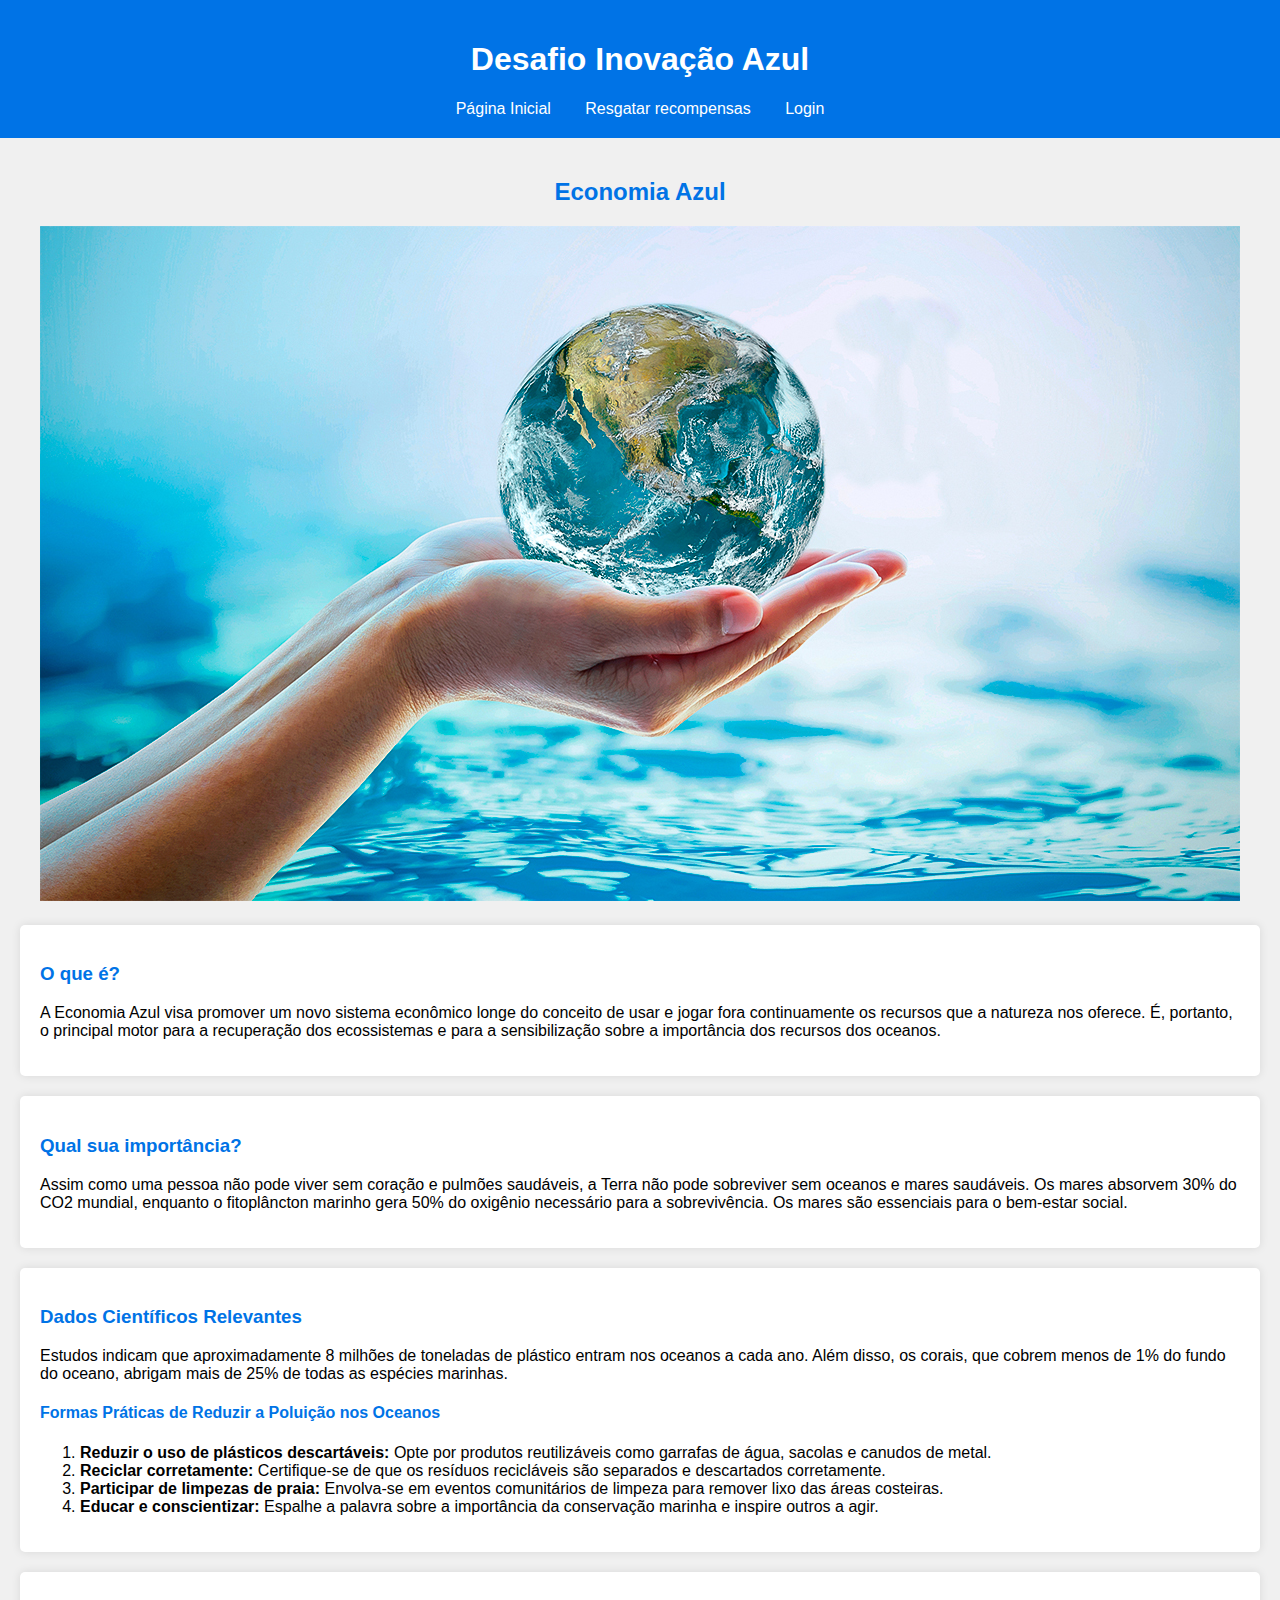
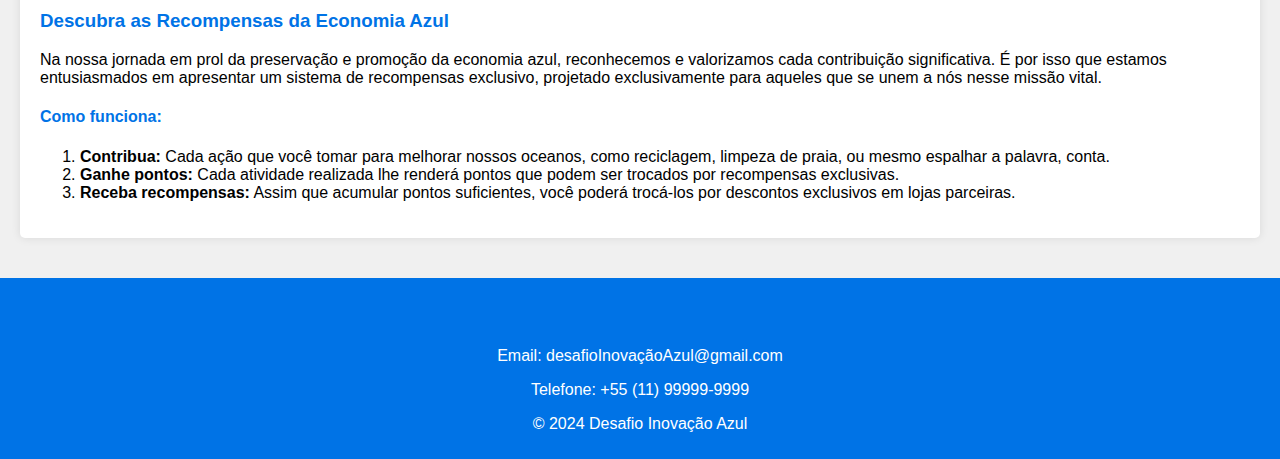
<file: index.html>
<!DOCTYPE html>
<html lang="pt-br">
<head>
    <meta charset="UTF-8">
    <meta name="viewport" content="width=device-width, initial-scale=1.0">
    <title>Página Inicial</title>
    <link rel="stylesheet" href="css/PaginaInicial.css">
    <script>
        window.watsonAssistantChatOptions = {
          integrationID: "e260d744-602d-4b9b-b759-e779f1398434", // The ID of this integration.
          region: "us-south", // The region your integration is hosted in.
          serviceInstanceID: "d1008efe-9b6a-4d6c-ae68-72969b14b231", // The ID of your service instance.
          onLoad: async (instance) => { await instance.render(); }
        };
        setTimeout(function(){
          const t=document.createElement('script');
          t.src="https://web-chat.global.assistant.watson.appdomain.cloud/versions/" + (window.watsonAssistantChatOptions.clientVersion || 'latest') + "/WatsonAssistantChatEntry.js";
          document.head.appendChild(t);
        });
      </script>
      
</head>
<body>
    <header>
        <h1>Desafio Inovação Azul</h1>
        <nav>
            <a href="index.html">Página Inicial</a>
            <a href="#" id="resgatar-recompensas">Resgatar recompensas</a>
            <a href="PaginaLogin.html">Login</a>
        </nav>
    </header>
    <main>
        <section class="subtitulo">
            <h2>Economia Azul</h2>
            <img src="img/image 1.png" alt="Mão segurando um globo com água ao fundo">
        </section>
        <section class="conteudo">
            <h3>O que é?</h3>
            <p>A Economia Azul visa promover um novo sistema econômico longe do conceito de usar e jogar fora continuamente os recursos que a natureza nos oferece. É, portanto, o principal motor para a recuperação dos ecossistemas e para a sensibilização sobre a importância dos recursos dos oceanos.</p>
        </section>
        <section class="conteudo">
            <h3>Qual sua importância?</h3>
            <p>Assim como uma pessoa não pode viver sem coração e pulmões saudáveis, a Terra não pode sobreviver sem oceanos e mares saudáveis. Os mares absorvem 30% do CO2 mundial, enquanto o fitoplâncton marinho gera 50% do oxigênio necessário para a sobrevivência. Os mares são essenciais para o bem-estar social.</p>
        </section>
        <section class="conteudo-lista">
            <h3>Dados Científicos Relevantes</h3>
                <p>Estudos indicam que aproximadamente 8 milhões de toneladas de plástico entram nos oceanos a cada ano. Além disso, os corais, que cobrem menos de 1% do fundo do oceano, abrigam mais de 25% de todas as espécies marinhas.</p>
                <h4>Formas Práticas de Reduzir a Poluição nos Oceanos</h4>
                <ol>
                    <li><strong>Reduzir o uso de plásticos descartáveis:</strong> Opte por produtos reutilizáveis como garrafas de água, sacolas e canudos de metal.</li>
                    <li><strong>Reciclar corretamente:</strong> Certifique-se de que os resíduos recicláveis são separados e descartados corretamente.</li>
                    <li><strong>Participar de limpezas de praia:</strong> Envolva-se em eventos comunitários de limpeza para remover lixo das áreas costeiras.</li>
                    <li><strong>Educar e conscientizar:</strong> Espalhe a palavra sobre a importância da conservação marinha e inspire outros a agir.</li>
                </ol>
            </section>
            <section class="conteudo-lista">
                <h3>Descubra as Recompensas da Economia Azul</h3>
                <p>Na nossa jornada em prol da preservação e promoção da economia azul, reconhecemos e valorizamos cada contribuição significativa. É por isso que estamos entusiasmados em apresentar um sistema de recompensas exclusivo, projetado exclusivamente para aqueles que se unem a nós nesse missão vital.</p>
                <h4>Como funciona:</h4>
                <ol>
                    <li><strong>Contribua:</strong> Cada ação que você tomar para melhorar nossos oceanos, como reciclagem, limpeza de praia, ou mesmo espalhar a palavra, conta.</li>
                    <li><strong>Ganhe pontos:</strong> Cada atividade realizada lhe renderá pontos que podem ser trocados por recompensas exclusivas.</li>
                    <li><strong>Receba recompensas:</strong> Assim que acumular pontos suficientes, você poderá trocá-los por descontos exclusivos em lojas parceiras.</li>
                </ol>
            </section>
        </main>
        <footer>
            <section class="contato">
                <h3>Contato</h3>
                <p>Email: desafioInovaçãoAzul@gmail.com</a></p>
                <p>Telefone: +55 (11) 99999-9999</a></p>
            </section>
            <section class="copyright">
                <p>&copy; 2024 Desafio Inovação Azul</p>
            </section>
        </footer>
        <script src="script/script.js"></script>
</body>
</html>
</file>
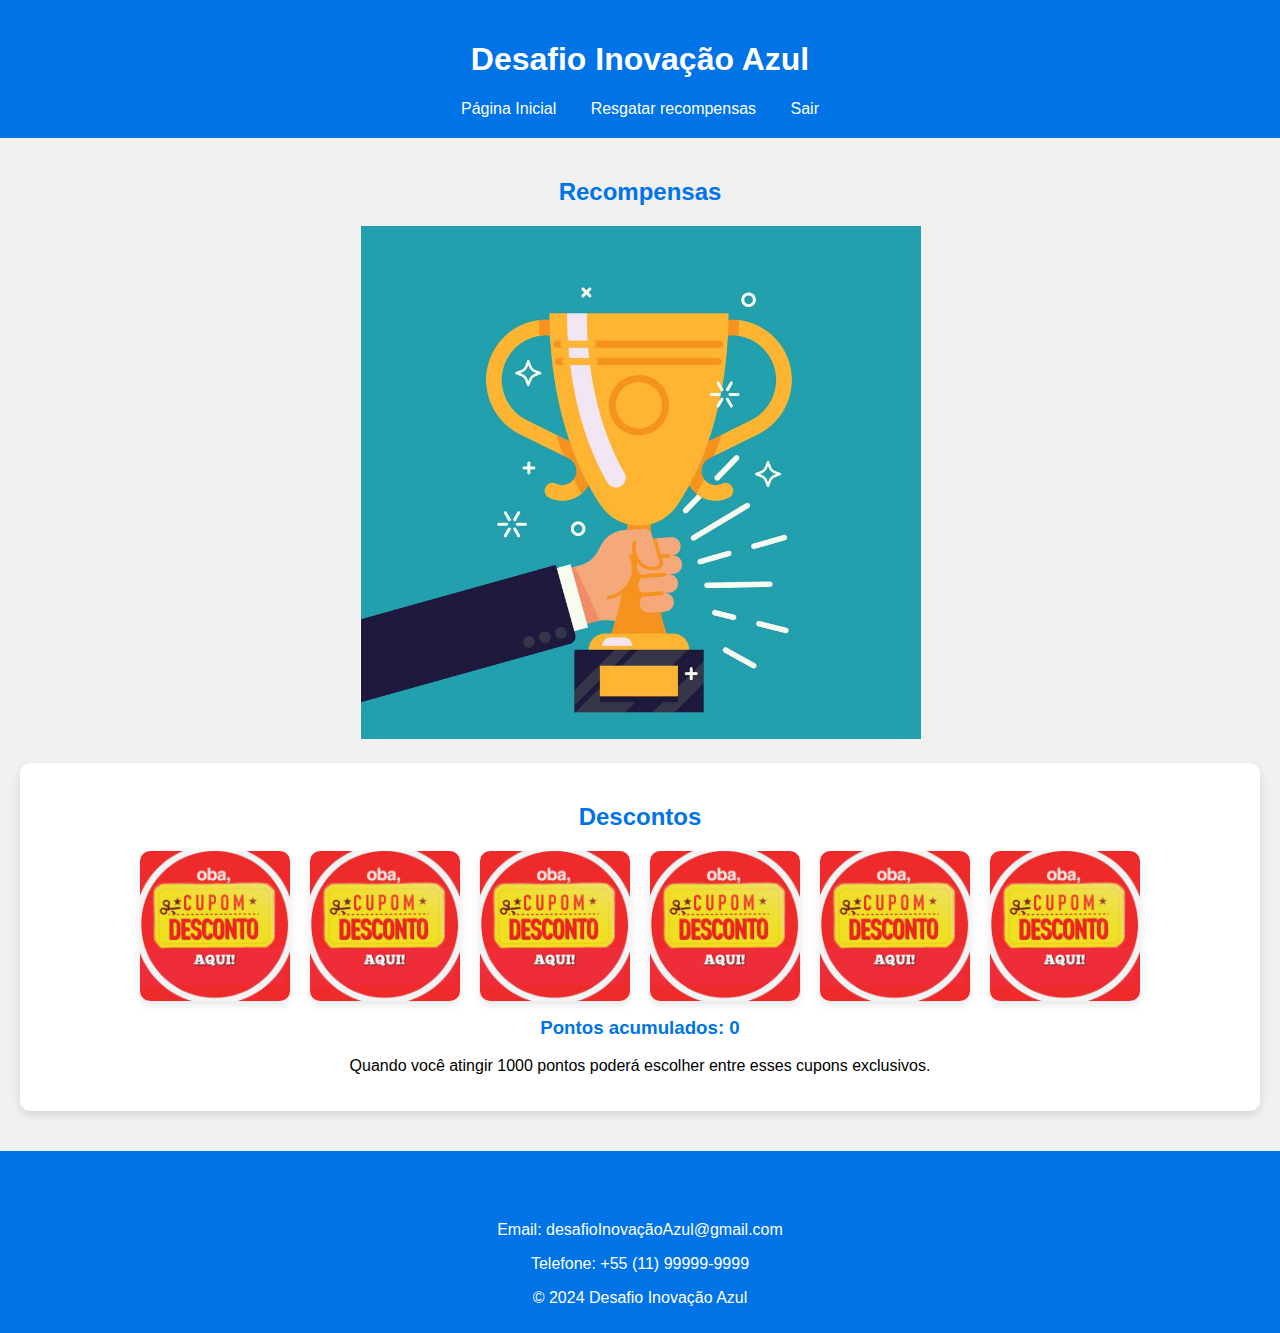
<file: PaginaDesconto.html>
<!DOCTYPE html>
<html lang="en">
<head>
    <meta charset="UTF-8">
    <meta name="viewport" content="width=device-width, initial-scale=1.0">
    <title>Página Inicial</title>
    <link rel="stylesheet" href="css/PaginaInicial.css">
    <link rel="stylesheet" href="css/PaginaDesconto.css">
    <script>
        window.watsonAssistantChatOptions = {
          integrationID: "e260d744-602d-4b9b-b759-e779f1398434", // The ID of this integration.
          region: "us-south", // The region your integration is hosted in.
          serviceInstanceID: "d1008efe-9b6a-4d6c-ae68-72969b14b231", // The ID of your service instance.
          onLoad: async (instance) => { await instance.render(); }
        };
        setTimeout(function(){
          const t=document.createElement('script');
          t.src="https://web-chat.global.assistant.watson.appdomain.cloud/versions/" + (window.watsonAssistantChatOptions.clientVersion || 'latest') + "/WatsonAssistantChatEntry.js";
          document.head.appendChild(t);
        });
      </script>
</head>
<body>
    <header>
        <h1>Desafio Inovação Azul</h1>
        <nav>
            <a href="PaginaLogada.html">Página Inicial</a>
            <a href="PaginaDesconto.html">Resgatar recompensas</a>
            <a href="index.html">Sair</a>
        </nav>
    </header>
    <main>
        <section class="subtitulo">
            <h2>Recompensas</h2>
            <img src="img/ImagemTrofeu.png" alt="Imagem Trofeu">
        </section>
        <section class="descontos">
            <h2>Descontos</h2>
            <div class="cupons">
                <img src="img/cupomDesconto.png" alt="Cupom Desconto">
                <img src="img/cupomDesconto.png" alt="Cupom Desconto">
                <img src="img/cupomDesconto.png" alt="Cupom Desconto">
                <img src="img/cupomDesconto.png" alt="Cupom Desconto">
                <img src="img/cupomDesconto.png" alt="Cupom Desconto">
                <img src="img/cupomDesconto.png" alt="Cupom Desconto">
            </div>
            <h3 class="pontos-acumulados">Pontos acumulados: 0</h3>
            <p>Quando você atingir 1000 pontos poderá escolher entre esses cupons exclusivos.</p>
        </section>
    </main>
    <footer>
        <section class="contato">
            <h3>Contato</h3>
            <p>Email: desafioInovaçãoAzul@gmail.com</a></p>
            <p>Telefone: +55 (11) 99999-9999</a></p>
        </section>
        <section class="copyright">
            <p>&copy; 2024 Desafio Inovação Azul</p>
        </section>
    </footer>
</body>
</html>
</file>
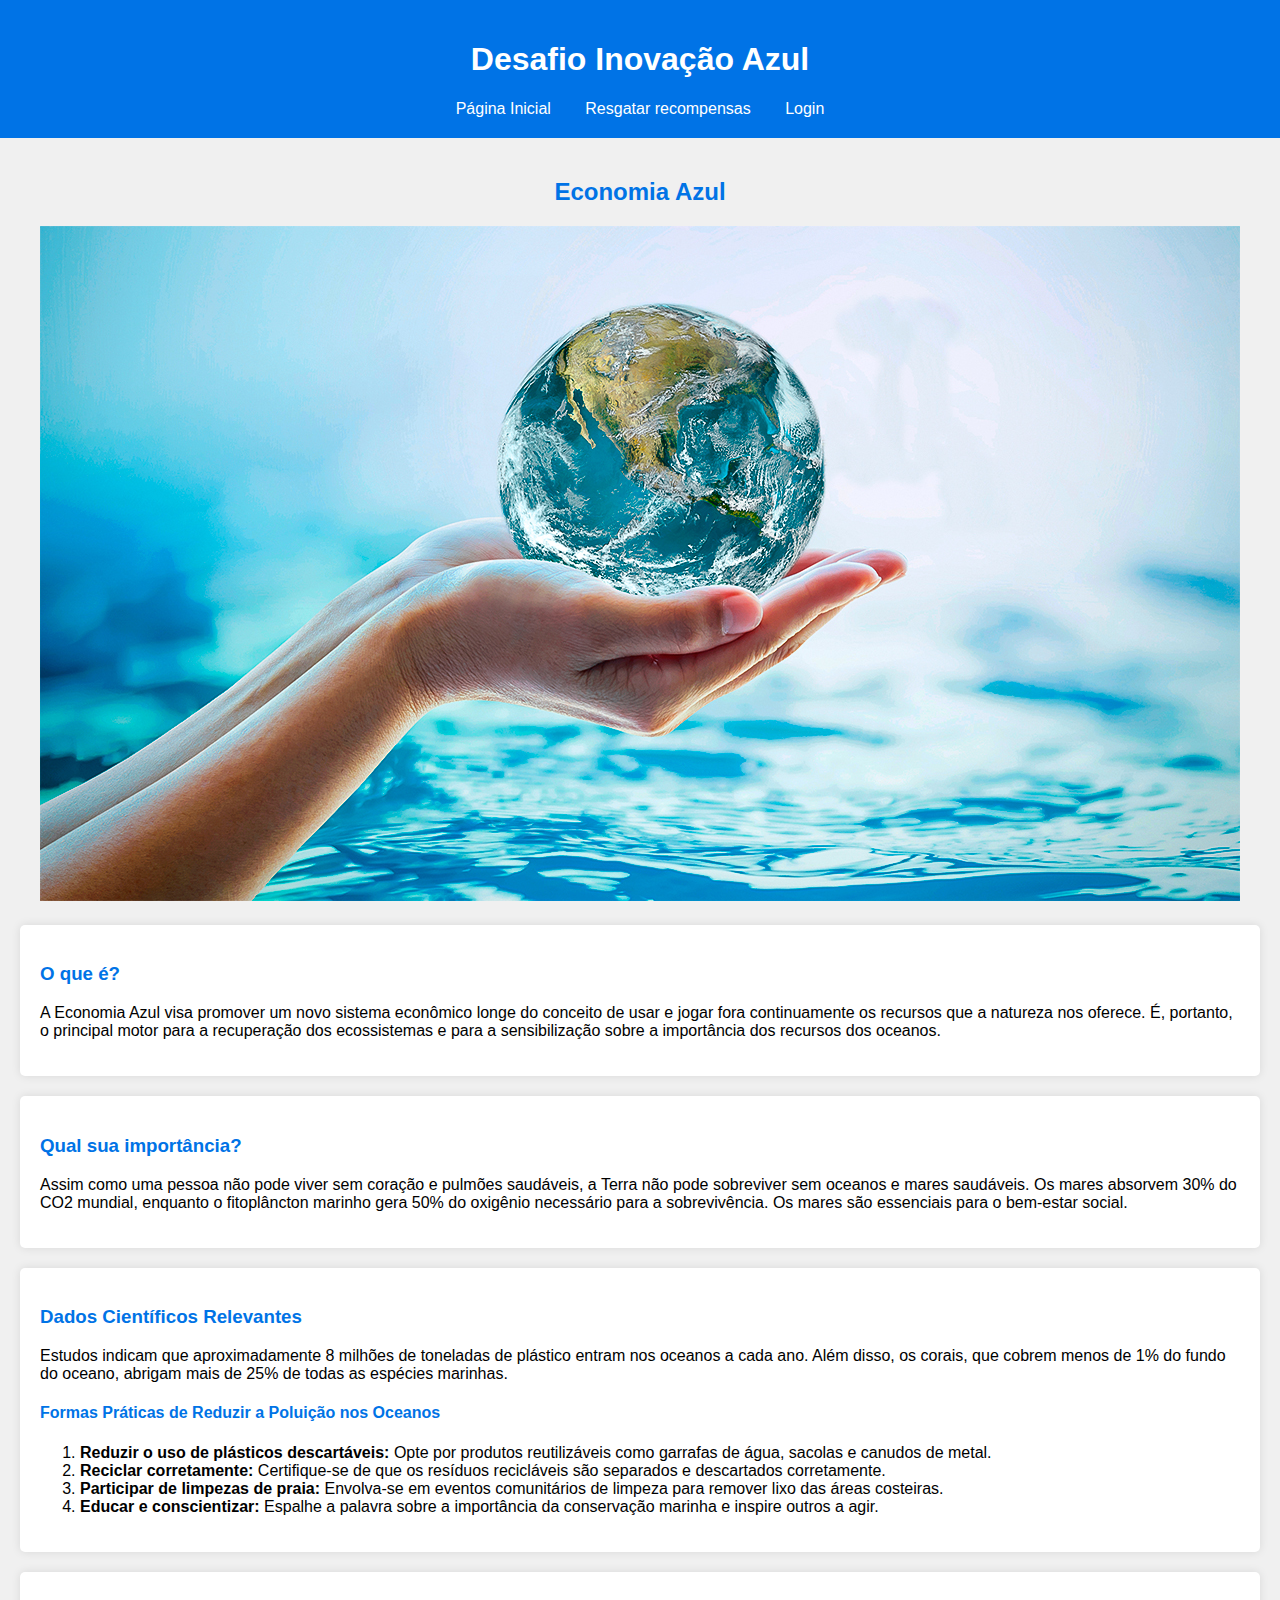
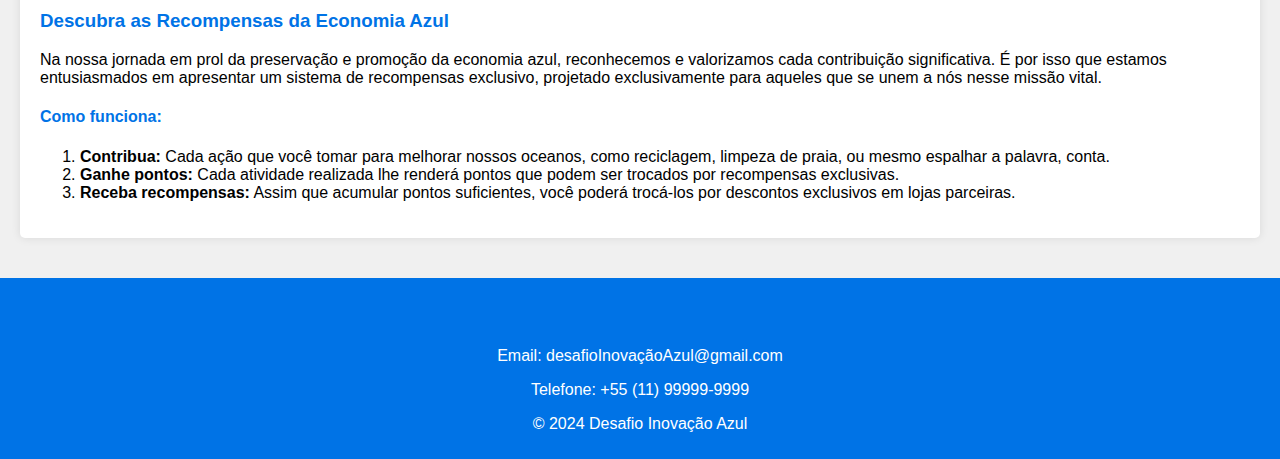
<file: PaginaInicial.html>
<!DOCTYPE html>
<html lang="pt-br">
<head>
    <meta charset="UTF-8">
    <meta name="viewport" content="width=device-width, initial-scale=1.0">
    <title>Página Inicial</title>
    <link rel="stylesheet" href="css/PaginaInicial.css">
    <script>
        window.watsonAssistantChatOptions = {
          integrationID: "e260d744-602d-4b9b-b759-e779f1398434", // The ID of this integration.
          region: "us-south", // The region your integration is hosted in.
          serviceInstanceID: "d1008efe-9b6a-4d6c-ae68-72969b14b231", // The ID of your service instance.
          onLoad: async (instance) => { await instance.render(); }
        };
        setTimeout(function(){
          const t=document.createElement('script');
          t.src="https://web-chat.global.assistant.watson.appdomain.cloud/versions/" + (window.watsonAssistantChatOptions.clientVersion || 'latest') + "/WatsonAssistantChatEntry.js";
          document.head.appendChild(t);
        });
      </script>
      
</head>
<body>
    <header>
        <h1>Desafio Inovação Azul</h1>
        <nav>
            <a href="PaginaInicial.html">Página Inicial</a>
            <a href="#" id="resgatar-recompensas">Resgatar recompensas</a>
            <a href="PaginaLogin.html">Login</a>
        </nav>
    </header>
    <main>
        <section class="subtitulo">
            <h2>Economia Azul</h2>
            <img src="img/image 1.png" alt="Mão segurando um globo com água ao fundo">
        </section>
        <section class="conteudo">
            <h3>O que é?</h3>
            <p>A Economia Azul visa promover um novo sistema econômico longe do conceito de usar e jogar fora continuamente os recursos que a natureza nos oferece. É, portanto, o principal motor para a recuperação dos ecossistemas e para a sensibilização sobre a importância dos recursos dos oceanos.</p>
        </section>
        <section class="conteudo">
            <h3>Qual sua importância?</h3>
            <p>Assim como uma pessoa não pode viver sem coração e pulmões saudáveis, a Terra não pode sobreviver sem oceanos e mares saudáveis. Os mares absorvem 30% do CO2 mundial, enquanto o fitoplâncton marinho gera 50% do oxigênio necessário para a sobrevivência. Os mares são essenciais para o bem-estar social.</p>
        </section>
        <section class="conteudo-lista">
            <h3>Dados Científicos Relevantes</h3>
                <p>Estudos indicam que aproximadamente 8 milhões de toneladas de plástico entram nos oceanos a cada ano. Além disso, os corais, que cobrem menos de 1% do fundo do oceano, abrigam mais de 25% de todas as espécies marinhas.</p>
                <h4>Formas Práticas de Reduzir a Poluição nos Oceanos</h4>
                <ol>
                    <li><strong>Reduzir o uso de plásticos descartáveis:</strong> Opte por produtos reutilizáveis como garrafas de água, sacolas e canudos de metal.</li>
                    <li><strong>Reciclar corretamente:</strong> Certifique-se de que os resíduos recicláveis são separados e descartados corretamente.</li>
                    <li><strong>Participar de limpezas de praia:</strong> Envolva-se em eventos comunitários de limpeza para remover lixo das áreas costeiras.</li>
                    <li><strong>Educar e conscientizar:</strong> Espalhe a palavra sobre a importância da conservação marinha e inspire outros a agir.</li>
                </ol>
            </section>
            <section class="conteudo-lista">
                <h3>Descubra as Recompensas da Economia Azul</h3>
                <p>Na nossa jornada em prol da preservação e promoção da economia azul, reconhecemos e valorizamos cada contribuição significativa. É por isso que estamos entusiasmados em apresentar um sistema de recompensas exclusivo, projetado exclusivamente para aqueles que se unem a nós nesse missão vital.</p>
                <h4>Como funciona:</h4>
                <ol>
                    <li><strong>Contribua:</strong> Cada ação que você tomar para melhorar nossos oceanos, como reciclagem, limpeza de praia, ou mesmo espalhar a palavra, conta.</li>
                    <li><strong>Ganhe pontos:</strong> Cada atividade realizada lhe renderá pontos que podem ser trocados por recompensas exclusivas.</li>
                    <li><strong>Receba recompensas:</strong> Assim que acumular pontos suficientes, você poderá trocá-los por descontos exclusivos em lojas parceiras.</li>
                </ol>
            </section>
        </main>
        <footer>
            <section class="contato">
                <h3>Contato</h3>
                <p>Email: desafioInovaçãoAzul@gmail.com</a></p>
                <p>Telefone: +55 (11) 99999-9999</a></p>
            </section>
            <section class="copyright">
                <p>&copy; 2024 Desafio Inovação Azul</p>
            </section>
        </footer>
        <script src="script/script.js"></script>
</body>
</html>
</file>
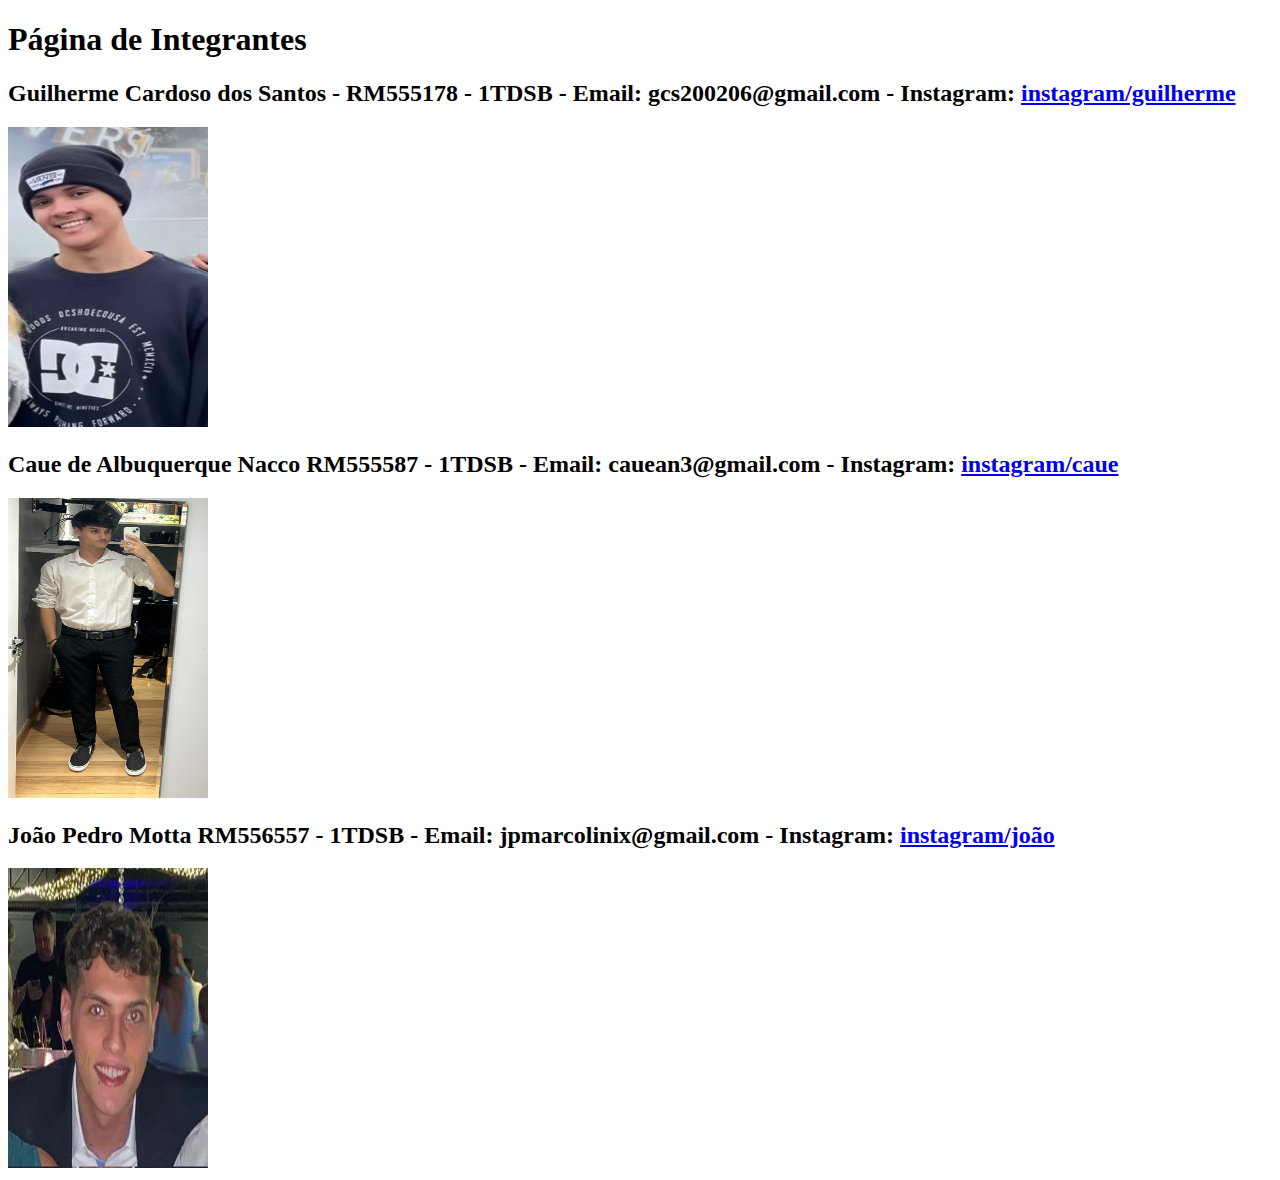
<file: PaginaIntegrantes.html>
<!DOCTYPE html>
<html lang="en">
<head>
    <meta charset="UTF-8">
    <meta name="viewport" content="width=device-width, initial-scale=1.0">
    <title>Página de Integrantes</title>
</head>
<body>
    <h1>Página de Integrantes</h1>
    <h2>Guilherme Cardoso dos Santos - RM555178 - 1TDSB - Email: gcs200206@gmail.com - Instagram: <a href="https://www.instagram.com/_guicardos0/">instagram/guilherme</a></h2>
    <img src="img/Guilherme.jpg" width="200" height="300">
    <h2>Caue de Albuquerque Nacco RM555587 - 1TDSB - Email: cauean3@gmail.com - Instagram: <a href="https://www.instagram.com/albuquerque.cn/">instagram/caue</a></h2>
    <img src="img/Caue.JPG" width="200" height="300">
    <h2>João Pedro Motta RM556557 - 1TDSB - Email: jpmarcolinix@gmail.com - Instagram: <a href="https://www.instagram.com/jpmotta_/">instagram/joão</a></h2>
    <img src="img/Joao.jpg" width="200" height="300">
</body>
</html>
</file>
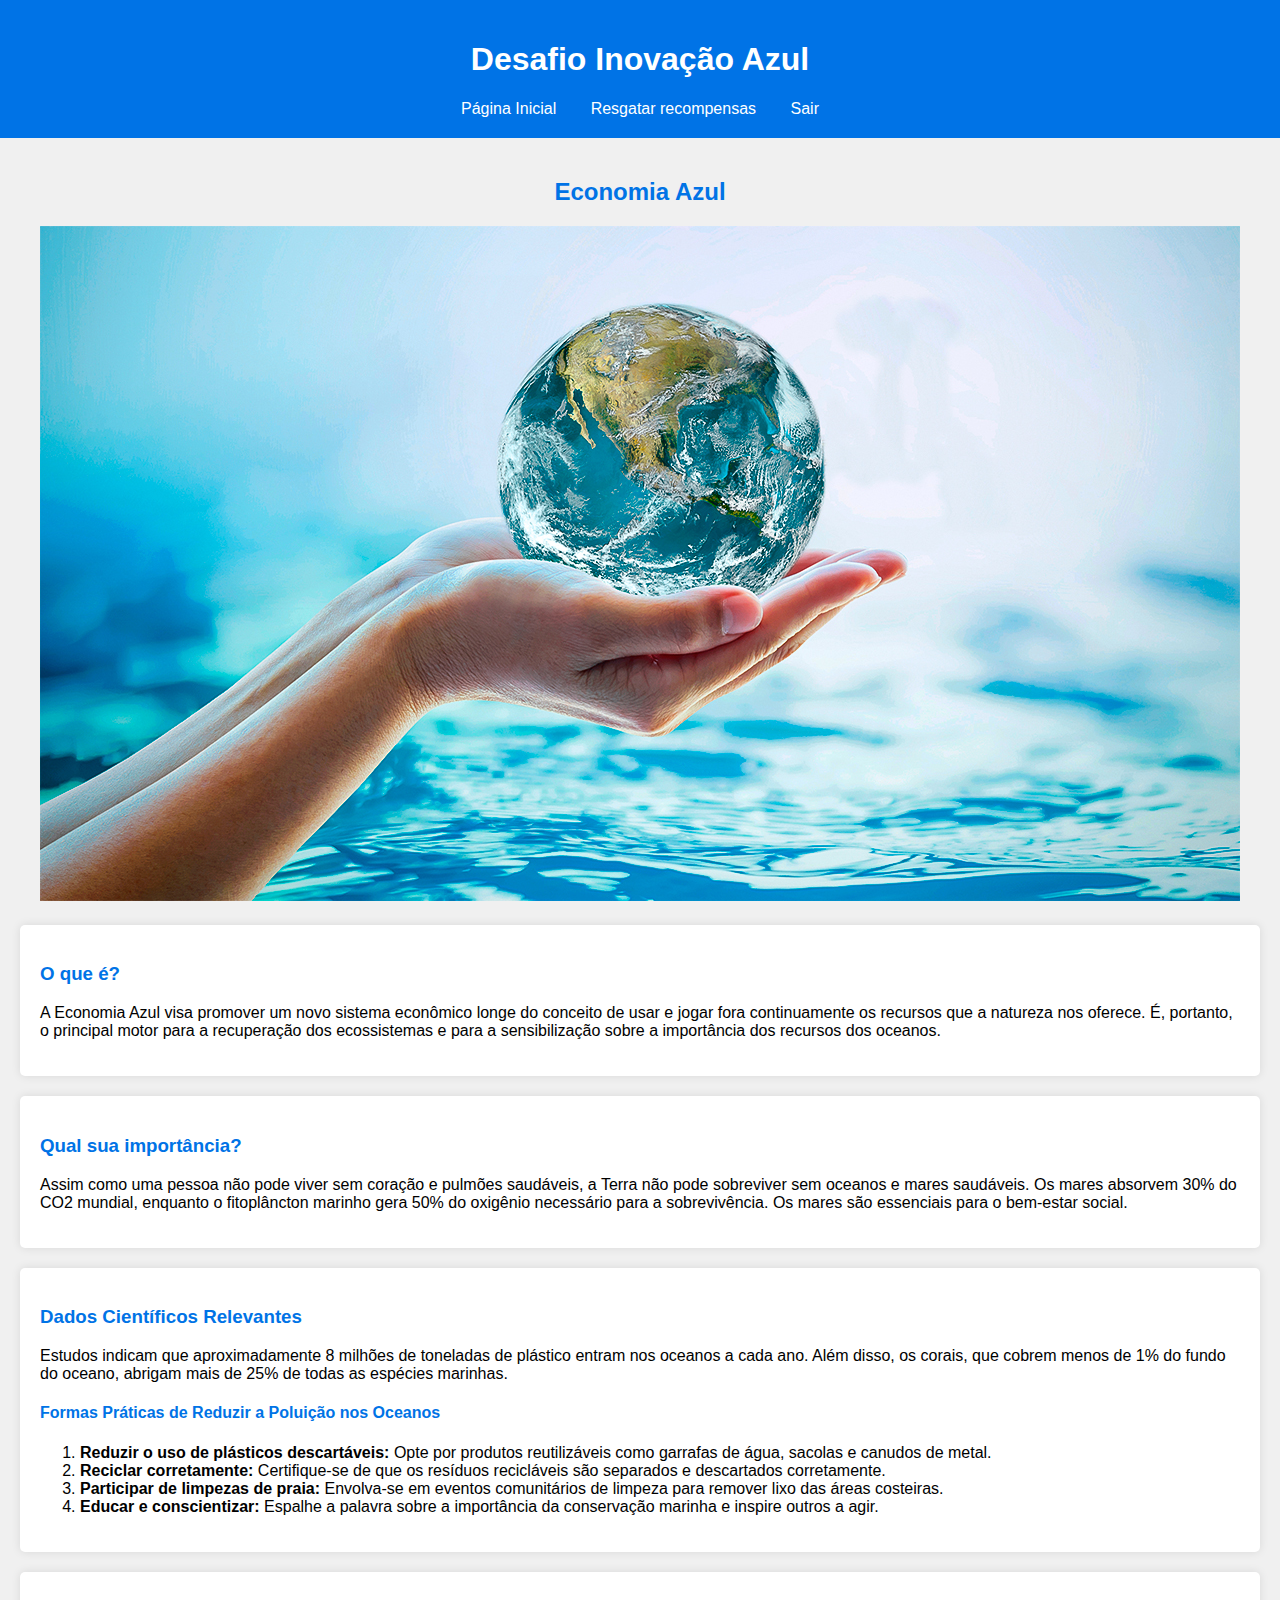
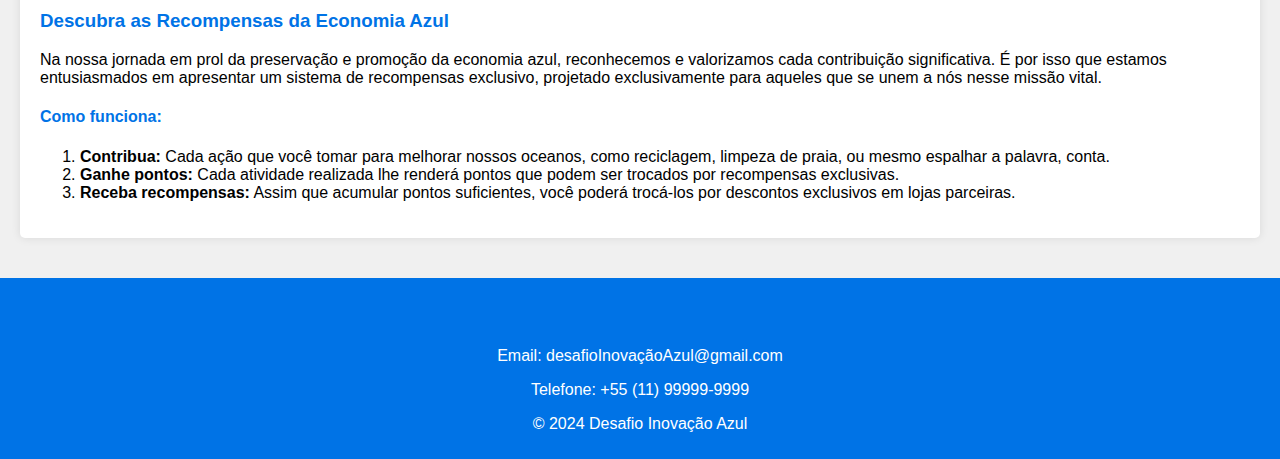
<file: PaginaLogada.html>
<!DOCTYPE html>
<html lang="en">
<head>
    <meta charset="UTF-8">
    <meta name="viewport" content="width=device-width, initial-scale=1.0">
    <title>Página Inicial</title>
    <link rel="stylesheet" href="css/PaginaInicial.css">
    <script>
        window.watsonAssistantChatOptions = {
          integrationID: "e260d744-602d-4b9b-b759-e779f1398434", // The ID of this integration.
          region: "us-south", // The region your integration is hosted in.
          serviceInstanceID: "d1008efe-9b6a-4d6c-ae68-72969b14b231", // The ID of your service instance.
          onLoad: async (instance) => { await instance.render(); }
        };
        setTimeout(function(){
          const t=document.createElement('script');
          t.src="https://web-chat.global.assistant.watson.appdomain.cloud/versions/" + (window.watsonAssistantChatOptions.clientVersion || 'latest') + "/WatsonAssistantChatEntry.js";
          document.head.appendChild(t);
        });
      </script>
</head>
<body>
    <header>
        <h1>Desafio Inovação Azul</h1>
        <nav>
            <a href="PaginaLogada.html">Página Inicial</a>
            <a href="PaginaDesconto.html">Resgatar recompensas</a>
            <a href="index.html">Sair</a>
        </nav>
    </header>
    <main>
        <section class="subtitulo">
            <h2>Economia Azul</h2>
            <img src="img/image 1.png" alt="Mão segurando um globo com água ao fundo">
        </section>
        <section class="conteudo">
            <h3>O que é?</h3>
            <p>A Economia Azul visa promover um novo sistema econômico longe do conceito de usar e jogar fora continuamente os recursos que a natureza nos oferece. É, portanto, o principal motor para a recuperação dos ecossistemas e para a sensibilização sobre a importância dos recursos dos oceanos.</p>
        </section>
        <section class="conteudo">
            <h3>Qual sua importância?</h3>
            <p>Assim como uma pessoa não pode viver sem coração e pulmões saudáveis, a Terra não pode sobreviver sem oceanos e mares saudáveis. Os mares absorvem 30% do CO2 mundial, enquanto o fitoplâncton marinho gera 50% do oxigênio necessário para a sobrevivência. Os mares são essenciais para o bem-estar social.</p>
        </section>
        <section class="conteudo-lista">
            <h3>Dados Científicos Relevantes</h3>
                <p>Estudos indicam que aproximadamente 8 milhões de toneladas de plástico entram nos oceanos a cada ano. Além disso, os corais, que cobrem menos de 1% do fundo do oceano, abrigam mais de 25% de todas as espécies marinhas.</p>
                <h4>Formas Práticas de Reduzir a Poluição nos Oceanos</h4>
                <ol>
                    <li><strong>Reduzir o uso de plásticos descartáveis:</strong> Opte por produtos reutilizáveis como garrafas de água, sacolas e canudos de metal.</li>
                    <li><strong>Reciclar corretamente:</strong> Certifique-se de que os resíduos recicláveis são separados e descartados corretamente.</li>
                    <li><strong>Participar de limpezas de praia:</strong> Envolva-se em eventos comunitários de limpeza para remover lixo das áreas costeiras.</li>
                    <li><strong>Educar e conscientizar:</strong> Espalhe a palavra sobre a importância da conservação marinha e inspire outros a agir.</li>
                </ol>
            </section>
            <section class="conteudo-lista">
                <h3>Descubra as Recompensas da Economia Azul</h3>
                <p>Na nossa jornada em prol da preservação e promoção da economia azul, reconhecemos e valorizamos cada contribuição significativa. É por isso que estamos entusiasmados em apresentar um sistema de recompensas exclusivo, projetado exclusivamente para aqueles que se unem a nós nesse missão vital.</p>
                <h4>Como funciona:</h4>
                <ol>
                    <li><strong>Contribua:</strong> Cada ação que você tomar para melhorar nossos oceanos, como reciclagem, limpeza de praia, ou mesmo espalhar a palavra, conta.</li>
                    <li><strong>Ganhe pontos:</strong> Cada atividade realizada lhe renderá pontos que podem ser trocados por recompensas exclusivas.</li>
                    <li><strong>Receba recompensas:</strong> Assim que acumular pontos suficientes, você poderá trocá-los por descontos exclusivos em lojas parceiras.</li>
                </ol>
            </section>
        </main>
        <footer>
            <section class="contato">
                <h3>Contato</h3>
                <p>Email: desafioInovaçãoAzul@gmail.com</a></p>
                <p>Telefone: +55 (11) 99999-9999</a></p>
            </section>
            <section class="copyright">
                <p>&copy; 2024 Desafio Inovação Azul</p>
            </section>
        </footer>
</body>
</html>
</file>
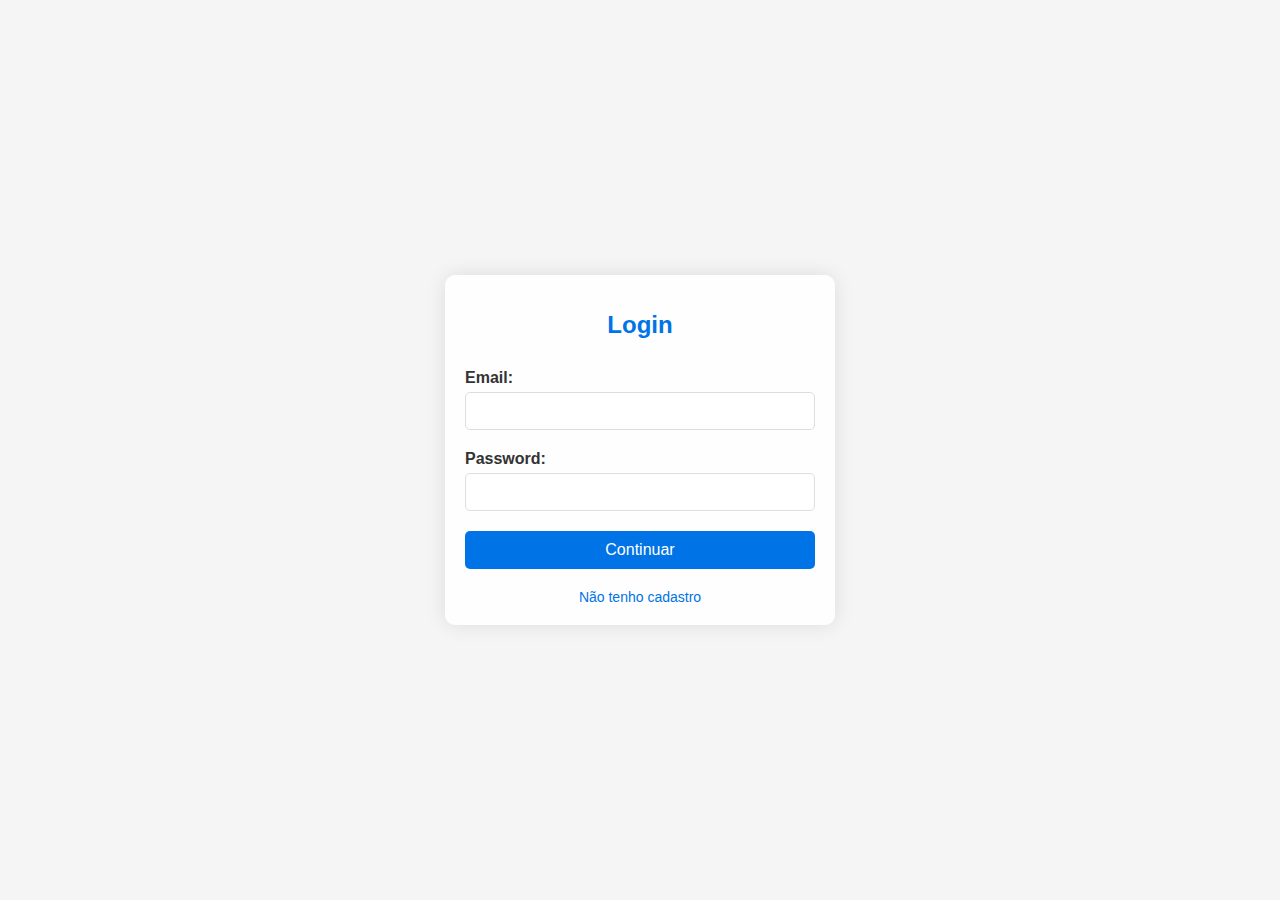
<file: PaginaLogin.html>
<!DOCTYPE html>
<html lang="en">
<head>
    <meta charset="UTF-8">
    <meta name="viewport" content="width=device-width, initial-scale=1.0">
    <title>Página Login</title>
    <link rel="stylesheet" href="css/logar.css">
</head>
<body>
    <div class="container">
        <h1>Login</h1>
        <form action="PaginaLogada.html" method="post">
          <label for="email">Email:</label>
          <input type="email" id="email" name="email" required>
          <label for="password">Password:</label>
          <input type="password" id="password" name="password" required>
          <button type="submit">Continuar</button>
          <a href="PaginaRegistrar.html">Não tenho cadastro</a>
        </form>
      </div>  
</body>
</html>
</file>
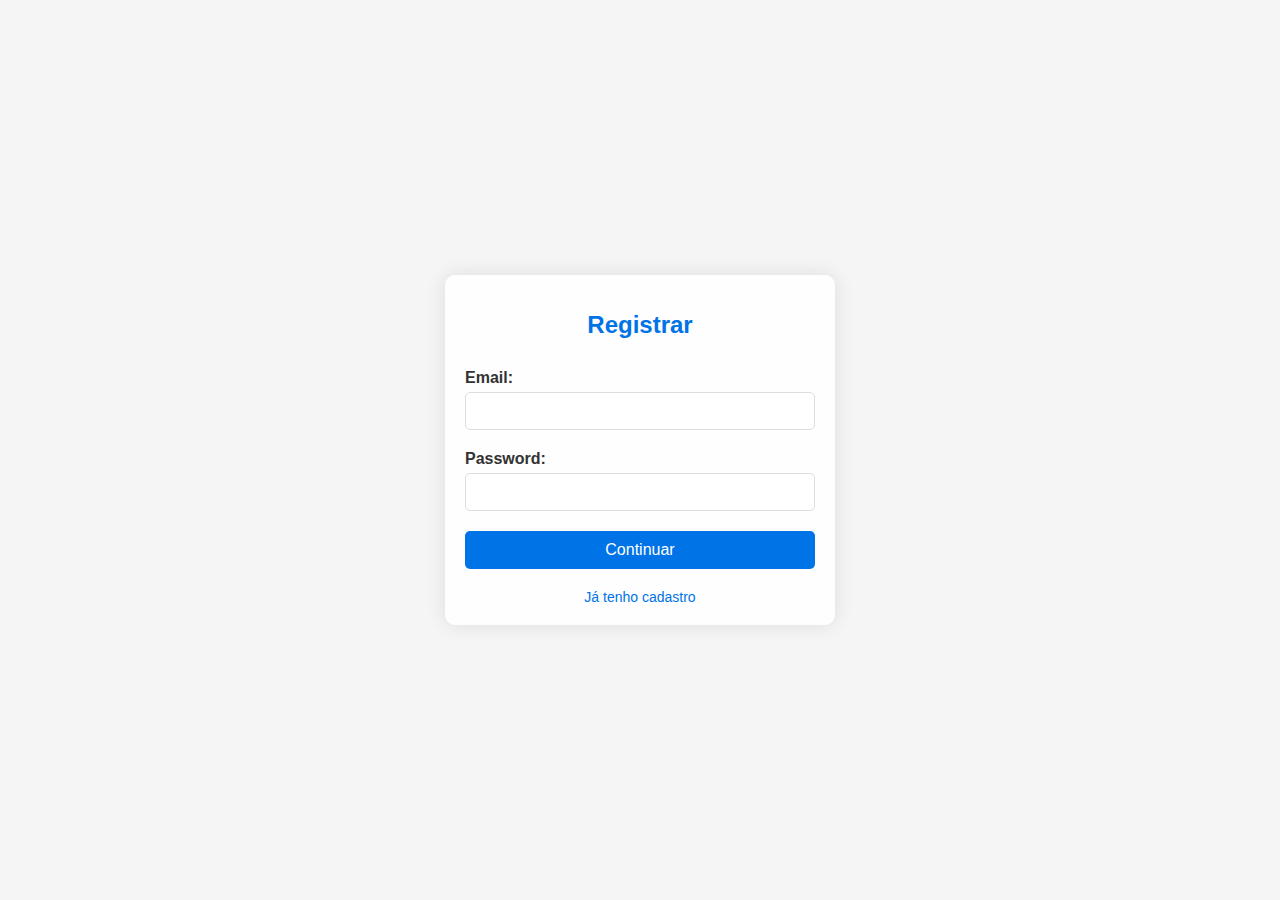
<file: PaginaRegistrar.html>
<!DOCTYPE html>
<html lang="en">
<head>
    <meta charset="UTF-8">
    <meta name="viewport" content="width=device-width, initial-scale=1.0">
    <title>Página Regitrar</title>
    <link rel="stylesheet" href="css/logar.css">
</head>
<body>
    <div class="container">
        <h1>Registrar</h1>
        <form action="PaginaLogada.html" method="post">
          <label for="email">Email:</label>
          <input type="email" id="email" name="email" required>
          <label for="password">Password:</label>
          <input type="password" id="password" name="password" required>
          <button type="submit">Continuar</button>
          <a href="PaginaLogin.html">Já tenho cadastro</a>
        </form>
      </div> 
</body>
</html>
</file>
<file: css/PaginaInicial.css>
body {
    font-family: Arial, sans-serif;
    margin: 0;
    padding: 0;
    background-color: #f0f0f0;
}

header {
    background-color: #0073e6;
    color: white;
    padding: 20px;
    text-align: center;
}

nav a {
    color: white;
    margin: 0 15px;
    text-decoration: none;
}

nav a:hover {
    text-decoration: underline;
}

main {
    padding: 20px;
}

.subtitulo {
    text-align: center;
    margin-bottom: 20px;
}

.subtitulo img {
    max-width: 100%;
    height: auto;
}

.conteudo, .conteudo-lista {
    background-color: white;
    padding: 20px;
    margin-bottom: 20px;
    border-radius: 5px;
    box-shadow: 0 0 10px rgba(0, 0, 0, 0.1);
}

h2, h3, h4 {
    color: #0073e6;
}

footer {
    background-color: #0073e6;
    color: white;
    text-align: center;
    padding: 10px;
}

@media (max-width: 768px) {
    header {
        padding: 15px;
    }

    nav a {
        display: block;
        margin: 10px 0;
    }

    .subtitulo h2 {
        font-size: 1.5em;
    }

    .conteudo, .conteudo-lista {
        padding: 15px;
        margin-bottom: 15px;
    }

    .conteudo-lista ol li {
        margin-bottom: 10px;
    }

    footer {
        padding: 15px;
    }
}

@media (max-width: 480px) {
    header {
        padding: 10px;
    }

    nav a {
        font-size: 0.9em;
        margin: 8px 0;
    }

    .subtitulo h2 {
        font-size: 1.2em;
    }

    .conteudo, .conteudo-lista {
        padding: 10px;
        margin-bottom: 10px;
    }

    .conteudo-lista ol li {
        margin-bottom: 8px;
    }

    footer {
        padding: 10px;
    }

    footer .social a {
        font-size: 18px;
    }
}
</file>
<file: css/PaginaDesconto.css>
.descontos {
    text-align: center;
    background-color: white;
    padding: 20px;
    border-radius: 10px;
    box-shadow: 0 4px 8px rgba(0, 0, 0, 0.1);
    margin-bottom: 20px;
}

.cupons {
    display: flex;
    justify-content: center;
    flex-wrap: wrap;
    gap: 20px;
}

.cupons img {
    width: 150px;
    height: 150px;
    transition: transform 0.3s, box-shadow 0.3s;
    border-radius: 10px;
    box-shadow: 0 4px 8px rgba(0, 0, 0, 0.1);
}

.cupons img:hover {
    transform: scale(1.1);
    box-shadow: 0 8px 16px rgba(0, 0, 0, 0.2);
}

.pontos-acumulados {
    font-weight: bold;
    margin-top: 1rem;
}

@media (max-width: 768px) {
    .cupons img {
        width: 120px;
        height: 120px;
    }
}

@media (max-width: 480px) {
    .cupons img {
        width: 100px;
        height: 100px;
    }
}
</file>
<file: css/logar.css>
body {
    background-color: #f5f5f5;
    font-family: Arial, sans-serif;
    margin: 0;
    padding: 0;
    height: 100vh;
    display: flex;
    justify-content: center;
    align-items: center;
    position: relative;
    overflow: hidden;
}

.container {
    width: 350px;
    padding: 20px;
    background-color: rgba(255, 255, 255, 0.9);
    border-radius: 10px;
    box-shadow: 0px 0px 20px rgba(0,0,0,0.1);
    text-align: center;
    animation: fadeIn 0.7s ease-in-out;
}

h1 {
    margin-bottom: 30px;
    color: #0073e6;
    font-size: 24px;
    font-weight: bold;
}

label {
    display: block;
    margin-bottom: 5px;
    font-weight: bold;
    color: #333;
    text-align: left;
}

input[type="email"],
input[type="password"] {
    width: 100%;
    padding: 10px;
    border: 1px solid #ddd;
    border-radius: 5px;
    box-sizing: border-box;
    margin-bottom: 20px;
    font-size: 14px;
}

button[type="submit"] {
    width: 100%;
    padding: 10px;
    background-color: #0073e6;
    color: #fff;
    border: none;
    border-radius: 5px;
    cursor: pointer;
    font-size: 16px;
    transition: background-color 0.3s ease;
}

button[type="submit"]:hover {
    background-color: #005bb5;
}

a {
    display: block;
    margin-top: 20px;
    color: #0073e6;
    text-decoration: none;
    font-size: 14px;
    transition: color 0.3s ease;
}

a:hover {
    color: #005bb5;
}

@keyframes fadeIn {
    from {
        opacity: 0;
    }
    to {
        opacity: 1;
    }
}

@media (max-width: 768px) {
    .container {
        width: 70%;
    }

    h1 {
        font-size: 20px;
    }

    input[type="email"],
    input[type="password"] {
        font-size: 12px;
    }

    button[type="submit"] {
        font-size: 14px;
    }

    a {
        font-size: 12px;
    }
}

@media (max-width: 480px) {
    .container {
        width: 70%;
    }

    h1 {
        font-size: 18px;
        margin-bottom: 20px;
    }

    input[type="email"],
    input[type="password"] {
        font-size: 10px;
        padding: 8px;
        margin-bottom: 15px;
    }

    button[type="submit"] {
        font-size: 12px;
        padding: 8px;
    }

    a {
        font-size: 10px;
        margin-top: 15px;
    }
}
</file>
